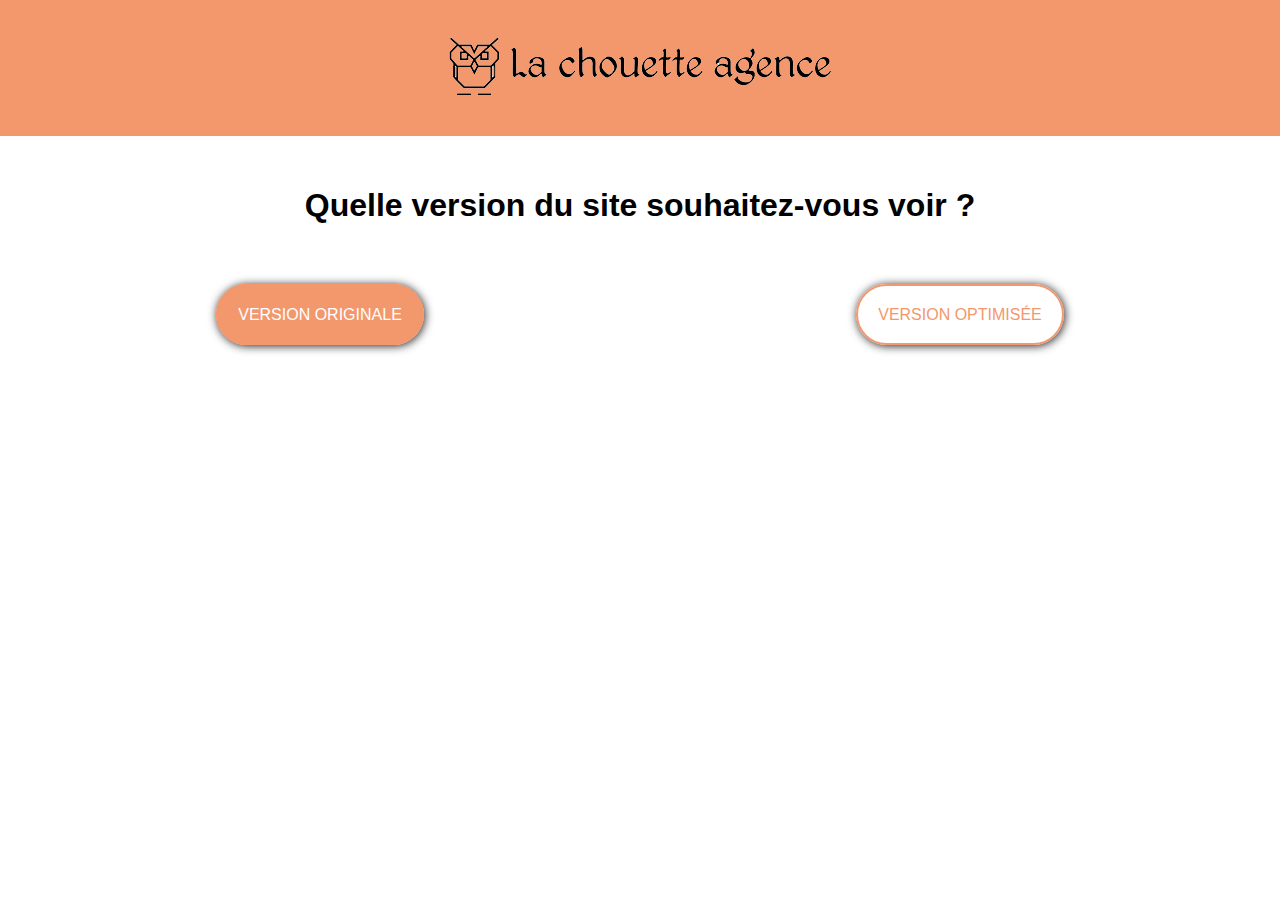
<file: index.html>
<!DOCTYPE html>
<html lang="fr">
  <head>
    <meta charset="UTF-8" />
    <meta name="viewport" content="width=device-width, initial-scale=1.0" />
    <link rel="shortcut icon" type="image/png" href="./update/favicon.jpg" />
    <link rel="stylesheet" type="text/css" href="style.css" />
    <title>La Chouette agence</title>
  </head>

  <body>
    <header>
      <img
        src="original/img/la-chouette-agence.png"
        alt="Logo de la Chouette agence"
      />
    </header>

    <main>
      <section>
        <h1>Quelle version du site souhaitez-vous voir ?</h1>
        <div class="div-choice">
          <div>
            <a
              target="_blank"
              href="original/index.html"
              class="btn-main btn-old"
              >Version originale</a
            >
          </div>
          <div>
            <a
              target="_blank"
              href="optimisation/index.html"
              class="btn-main btn-new"
              >Version optimisée</a
            >
          </div>
        </div>
      </section>
    </main>
  </body>
</html>
</file>
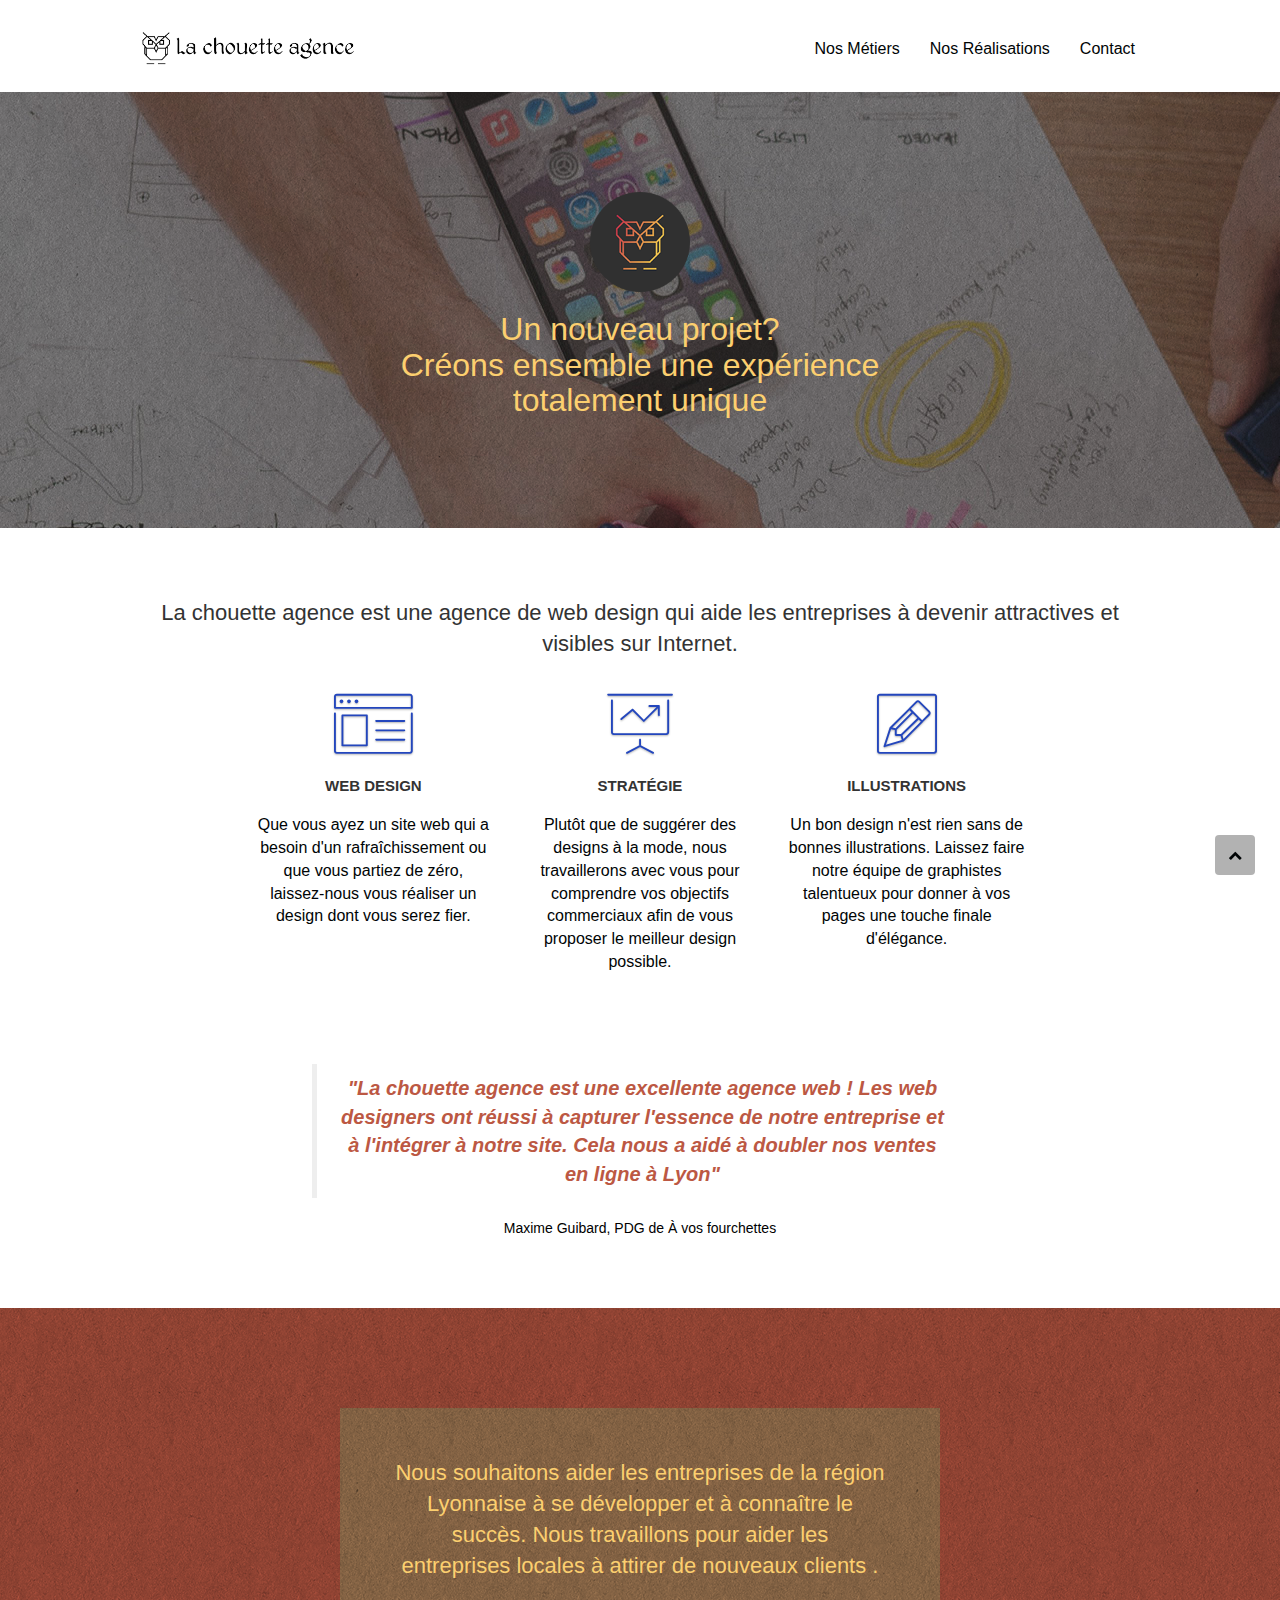
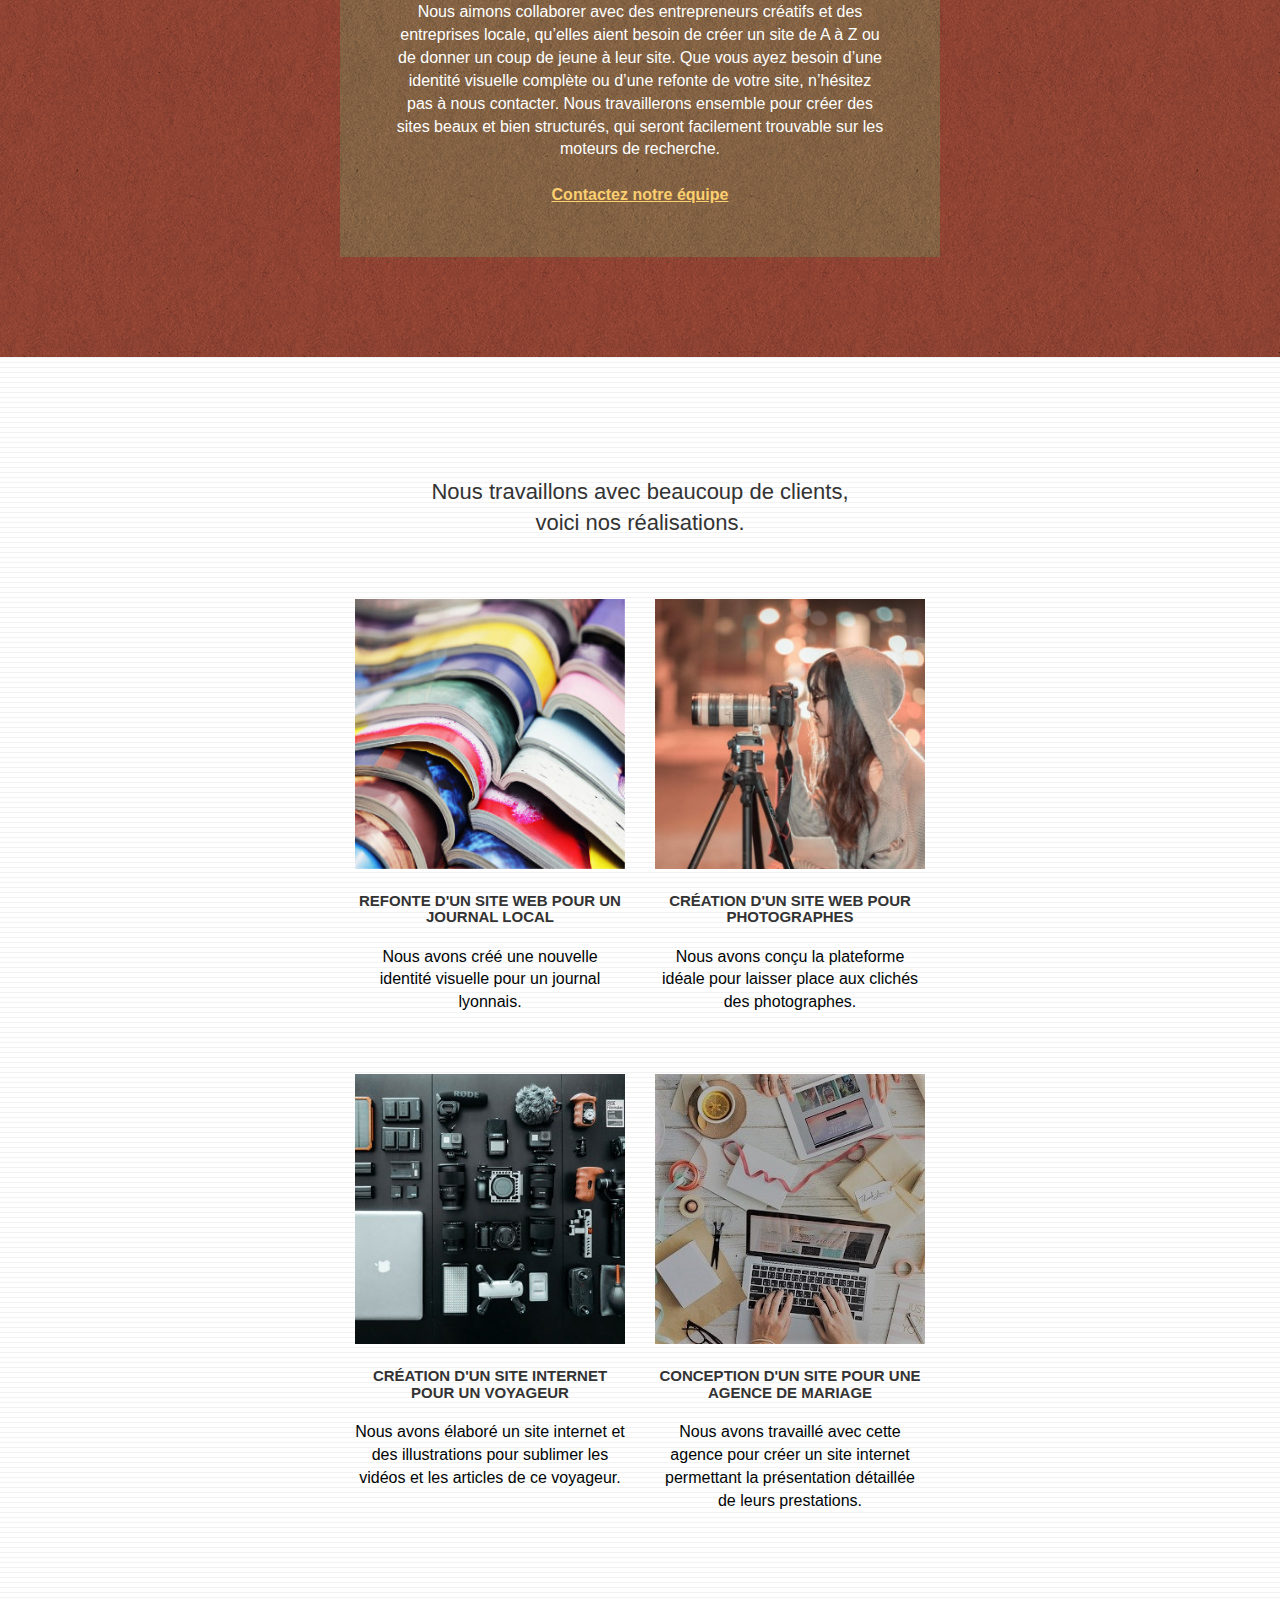
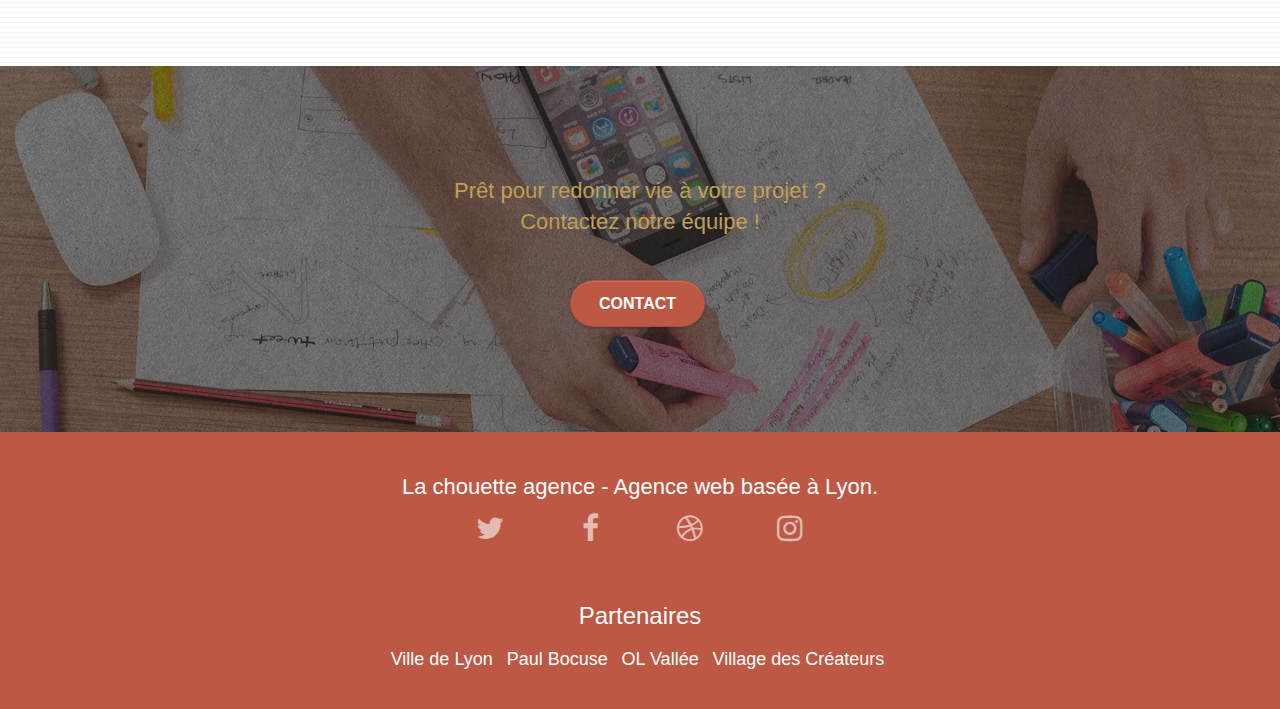
<file: optimisation/index.html>
<!DOCTYPE html>

<!-- Specification de la langue -->
<html lang="fr">
  <head>
    <meta charset="utf-8" />

    <title>Web design, Lyon, La chouette agence</title>

    <meta
      name="description"
      content="La Chouette agence, une agence de webdesign basée à Lyon qui aide
      les entreprises à devenir attractives et visibles sur Internet en
      définissant une stratégie et un design à votre image."
    />

    <meta name="robots" content="follow" />

    <meta name="viewport" content="width=device-width, initial-scale=1.0" />
    <link rel="shortcut icon" type="image/png" href="favicon.jpg" />

    <link rel="stylesheet" type="text/css" href="./css/bootstrap.min.css" />
    <link rel="stylesheet" type="text/css" href="style.min.css" />
    <link rel="stylesheet" type="text/css" href="./css/font-awesome.min.css" />
    <link rel="stylesheet" type="text/css" href="./css/et-line.min.css" />

    <!-- Analytics -->

    <!-- Analytics END -->
  </head>

  <body>
    <!-- Principal conteneur -->

    <div class="page-container">
      <!-- bloc-0 -->
      <header class="bloc bgc-white l-bloc" id="bloc-0">
        <div class="container bloc-sm">
          <nav class="navbar row">
            <div class="navbar-header">
              <a
                id="accueil"
                class="navbar-brand"
                href="index.html"
                aria-label="lien page accueil"
                ><img
                  src="img/la-chouette-agence.png"
                  alt="logo agence web lyon"
                  height="40"
              /></a>

              <button
                id="nav-toggle"
                type="button"
                class="ui-navbar-toggle navbar-toggle"
                data-toggle="collapse"
                data-target=".navbar-1"
                aria-label="menu"
                aria-expanded="false"
                aria-controls="menu2"
                aria-haspopup="menu"
              >
                <span class="sr-only">Toggle navigation</span
                ><span class="icon-bar"></span><span class="icon-bar"></span
                ><span class="icon-bar"></span>
              </button>
            </div>
            <div class="collapse navbar-collapse navbar-1 special-dropdown-nav">
              <ul
                class="site-navigation nav navbar-nav"
                id="menu2"
                role="menubar"
                aria-labelledby="menu2"
              >
                <li>
                  <a href="#bloc-2-services" role="menuitem">Nos Métiers</a>
                </li>
                <li>
                  <a href="#bloc-4-portfolio" role="menuitem"
                    >Nos Réalisations</a
                  >
                </li>
                <li>
                  <a href="contact.html" role="menuitem">Contact</a>
                </li>
              </ul>
            </div>
          </nav>
        </div>
      </header>
      <!-- bloc-0 END -->

      <!-- bloc-1-presentation -->
      <div
        class="
          bloc
          bgc-dark-slate-blue
          bg-banniere
          d-bloc
          bg-t-edge
          bloc-bg-texture
          texture-paper
          b-parallax
        "
        id="bloc-1-hero"
      >
        <div class="container bloc-lg" role="img">
          <div class="row tight-width-whitespace">
            <div class="col-sm-12">
              <img
                src="img/logo.png"
                class="center-block image-resize-mode"
                width="100"
                alt="La chouette agence, agence web Lyon"
              />

              <div class="text-center">
                <h1 class="text-center hero-bloc-text tc-yellow">
                  Un nouveau projet? <br />
                  Créons ensemble une expérience totalement unique
                </h1>
              </div>
            </div>
          </div>
        </div>
      </div>
      <!-- bloc-1-presentation END -->

      <!-- bloc-2-services -->
      <main class="bloc bgc-white l-bloc" id="bloc-2-services">
        <div class="container bloc-md">
          <div class="row">
            <div class="col-sm-12 text-center">
              <h2>
                La chouette agence est une agence de web design qui aide les
                entreprises à devenir attractives et visibles sur Internet.
              </h2>
            </div>
          </div>
          <div class="row voffset-lg med-width-whitespace">
            <div class="col-sm-4">
              <div class="text-center">
                <span
                  class="
                    et-icon-browser
                    sm-shadow
                    icon-dark-slate-blue
                    icons
                    icon-lg
                  "
                ></span>
              </div>
              <!-- Remplacement h3 par h2 pour SEO et Accessibilite -->
              <h3 id="webdesign" class="mg-md text-center">Web design</h3>
              <p class="text-center" aria-describedby="webdesign">
                Que vous ayez un site web qui a besoin d'un rafraîchissement ou
                que vous partiez de zéro, laissez-nous vous réaliser un design
                dont vous serez fier.
              </p>
            </div>
            <div class="col-sm-4">
              <div class="text-center">
                <span
                  class="
                    et-icon-presentation
                    sm-shadow
                    icon-dark-slate-blue
                    icons
                    icon-lg
                  "
                ></span>
              </div>

              <h3 id="stratégie" class="mg-md text-center">Stratégie</h3>
              <p class="text-center" aria-describedby="stratégie">
                Plutôt que de suggérer des designs à la mode, nous travaillerons
                avec vous pour comprendre vos objectifs commerciaux afin de vous
                proposer le meilleur design possible.<br />
              </p>
            </div>
            <div class="col-sm-4">
              <div class="text-center">
                <span
                  class="
                    et-icon-edit
                    sm-shadow
                    icon-dark-slate-blue
                    icons
                    icon-lg
                  "
                ></span>
              </div>

              <h3 id="illustrations" class="mg-md text-center">
                Illustrations
              </h3>
              <p class="text-center" aria-describedby="illustrations">
                Un bon design n'est rien sans de bonnes illustrations. Laissez
                faire notre équipe de graphistes talentueux pour donner à vos
                pages une touche finale d'élégance.
              </p>
            </div>
          </div>
          <div class="row voffset-lg voffset">
            <div class="col-xs-12 col-md-8 col-md-offset-2 text-center">
              <blockquote class="avis">
                "La chouette agence est une excellente agence web ! Les web
                designers ont réussi à capturer l'essence de notre entreprise et
                à l'intégrer à notre site. Cela nous a aidé à doubler nos ventes
                en ligne à Lyon"
              </blockquote>
              <address class="origine">
                Maxime Guibard, PDG de À vos fourchettes
              </address>
            </div>
          </div>
        </div>
      </main>
      <!-- bloc-2-services END -->

      <!-- bloc-3-what-i-do -->
      <div
        class="
          bloc
          tc-white
          bgc-atomic-tangerine
          bg-presentation
          d-bloc
          bloc-bg-texture
          texture-paper
          b-parallax
        "
        id="bloc-3-what-i-do"
      >
        <div class="container bloc-lg">
          <div class="row tight-width-whitespace black-background">
            <div class="col-sm-12" role="article">
              <h2 class="mg-md text-center tc-yellow">
                Nous souhaitons aider les entreprises de la région Lyonnaise à
                se développer et à connaître le succès. Nous travaillons pour
                aider les entreprises locales à attirer de nouveaux clients .<br />
              </h2>
              <p class="text-center white">
                Nous aimons collaborer avec des entrepreneurs créatifs et des
                entreprises locale, qu’elles aient besoin de créer un site de A
                à Z ou de donner un coup de jeune à leur site. Que vous ayez
                besoin d’une identité visuelle complète ou d’une refonte de
                votre site, n’hésitez pas à nous contacter. Nous travaillerons
                ensemble pour créer des sites beaux et bien structurés, qui
                seront facilement trouvable sur les moteurs de recherche.
                <br /><br /><a
                  class="ltc-yellow bold-link"
                  href="contact.html#votre-nom"
                  >Contactez notre équipe</a
                ><br />
              </p>
            </div>
          </div>
        </div>
      </div>
      <!-- bloc-3-what-i-do END -->

      <!-- bloc-4-portfolio -->
      <div
        class="bloc bgc-white bg-lines-h2-bg bg-repeat l-bloc"
        id="bloc-4-portfolio"
      >
        <div class="container bloc-lg">
          <div class="row">
            <div class="col-sm-12 text-center">
              <h2>
                Nous travaillons avec beaucoup de clients,<br />
                voici nos réalisations.
              </h2>
            </div>
          </div>
          <div class="row tight-width-whitespace portfolio-row">
            <div class="col-sm-6">
              <a
                href="#"
                data-lightbox="img/1.jpg"
                data-gallery-id="gallery-1"
                data-caption="Refonte d'un site web pour un journal local"
                data-frame="snapshot-lb"
                ><img
                  src="img//1-small.jpg"
                  alt="livres multicolores superposés"
                  class="img-responsive portfolio-thumb"
              /></a>

              <h3 id="refonte" class="mg-md text-center">
                Refonte d'un site web pour un journal local
              </h3>
              <p class="text-center" aria-labelledby="refonte">
                Nous avons créé une nouvelle identité visuelle pour un journal
                lyonnais.
              </p>
            </div>
            <div class="col-sm-6">
              <a
                href="#"
                data-lightbox="img/2.jpg"
                data-gallery-id="gallery-1"
                data-caption="Création d'un site web pour photographes"
                data-frame="snapshot-lb"
                ><img
                  src="img/2-small.jpg"
                  class="img-responsive portfolio-thumb"
                  alt="Jeune fille se préparant à prendre une photo avec un
                  reflex sur trépied"
              /></a>

              <h3 id="photo" class="mg-md text-center">
                Création d'un site web pour photographes
              </h3>
              <p class="text-center" aria-labelledby="photo">
                Nous avons conçu la plateforme idéale pour laisser place aux
                clichés des photographes.
              </p>
            </div>
          </div>
          <div class="row tight-width-whitespace portfolio-row">
            <div class="col-sm-6">
              <a
                href="#"
                data-lightbox="img/3.bmp"
                data-gallery-id="gallery-1"
                data-caption="Création d'un site internet pour un voyageur"
                data-frame="snapshot-lb"
                ><img
                  src="img//3-small.jpg"
                  class="img-responsive portfolio-thumb"
                  alt="Ensemble de matériel photo étalé sur une table vu en
                  contre-plongé"
              /></a>

              <h3 class="mg-md text-center" id="voyages">
                Création d'un site internet pour un voyageur
              </h3>
              <p class="text-center" aria-labelledby="voyages">
                Nous avons élaboré un site internet et des illustrations pour
                sublimer les vidéos et les articles de ce voyageur.
              </p>
            </div>
            <div class="col-sm-6">
              <a
                href="#"
                data-lightbox="img/4.bmp"
                data-gallery-id="gallery-1"
                data-caption="Conception d'un site pour une agence de mariage"
                data-frame="snapshot-lb"
                ><img
                  src="img/4-small.jpg"
                  class="img-responsive portfolio-thumb"
                  alt="Couple avec un ordinateur et une tablette préparant un
                  mariage"
              /></a>

              <h3 class="mg-md text-center" id="mariage">
                Conception d'un site pour une agence de mariage
              </h3>
              <p class="text-center" aria-labelledby="mariage">
                Nous avons travaillé avec cette agence pour créer un site
                internet permettant la présentation détaillée de leurs
                prestations.
              </p>
            </div>
          </div>
        </div>
      </div>
      <!-- bloc-4-portfolio END -->

      <!-- bloc-5-cta -->
      <div
        class="
          bloc
          bgc-dark-slate-blue
          bg-banniere
          d-bloc
          bloc-bg-texture
          texture-paper
        "
        id="bloc-5-cta"
        role="img"
      >
        <div class="container bloc-lg">
          <div class="row">
            <h2 class="mg-md text-center tc-yellow">
              Prêt pour redonner vie à votre projet ?<br />Contactez notre
              équipe !
            </h2>
            <div class="col-sm-12 text-center">
              <a
                href="contact.html"
                class="
                  btn btn-atomic-tangerine btn-clean btn-rd btn-lg
                  cta-hero
                "
                >Contact</a
              >
            </div>
          </div>
        </div>
      </div>
      <!-- bloc-5-cta END -->

      <!-- Scroll button up -->
      <a
        onclick="scrollToTarget('1')"
        role="scrollbar"
        aria-orientation="vertical"
        aria-valuenow="25"
        aria-valuemin="0"
        aria-valuemax="100"
        aria-controls="accueil"
        data-focusable="true"
        tabindex="0"
        class="bloc-button btn btn-d scrollToTop showScrollTop"
        ><span class="fa fa-chevron-up"></span
      ></a>
      <!-- ScrollToTop Button END-->

      <!-- Footer - bloc-8 -->
      <div class="bloc bgc-atomic-tangerine d-bloc" id="bloc-8">
        <div class="container bloc-sm">
          <div class="row">
            <div class="col-sm-12">
              <h2 class="text-center white">
                La chouette agence - Agence web basée à Lyon.<br />
              </h2>
              <div class="row row-no-gutters social">
                <div class="col-sm-3">
                  <div class="text-center">
                    <a
                      class="social"
                      href="https://twitter.com/"
                      title="Twitter"
                      ><span class="fa fa-twitter icon-md"></span
                    ></a>
                  </div>
                </div>
                <div class="col-sm-3">
                  <div class="text-center">
                    <a
                      class="social"
                      href="https://www.facebook.com/"
                      title="Facebook"
                      ><span class="fa fa-facebook icon-md"></span
                    ></a>
                  </div>
                </div>
                <div class="col-sm-3">
                  <div class="text-center">
                    <a
                      class="social"
                      href="https://dribbble.com/"
                      title="Dribble"
                      ><span class="fa fa-dribbble icon-md"></span
                    ></a>
                  </div>
                </div>
                <div class="col-sm-3">
                  <div class="text-center">
                    <a
                      class="social"
                      href="https://www.instagram.com/"
                      title="Instagram"
                      ><span class="fa fa-instagram icon-md"></span
                    ></a>
                  </div>
                </div>
              </div>
            </div>
          </div>
        </div>
        <div class="container bloc-sm">
          <div class="row">
            <div class="col">
              <div class="text-center">
                <h2 class="h3 white">Partenaires</h2>
                <div class="text-center">
                  <ul class="list-inline">
                    <li class="list-inline-item h4 white">
                      <a href="https://www.lyon.fr/" class="white"
                        >Ville de Lyon</a
                      >
                    </li>
                    <li class="list-inline-item h4 white">
                      <a href="https://bocuse.fr/fr/" class="white"
                        >Paul Bocuse</a
                      >
                    </li>

                    <li class="list-inline-item h4 white">
                      <a href="https://www.olvallee.fr/" class="white"
                        >OL Vallée</a
                      >
                    </li>
                    <li class="list-inline-item h4 white">
                      <a
                        href="https://www.villagedescreateurs.com/"
                        class="white"
                        >Village des Créateurs</a
                      >
                    </li>
                  </ul>
                </div>
              </div>
            </div>
          </div>
        </div>
      </div>
    </div>
    <!-- Footer - bloc-8 END -->

    <!-- Javascript -->
    <script src="./js/jquery-2.1.0.js"></script>
    <script src="./js/bootstrap.js"></script>
    <script src="./js/blocs.js"></script>
    <script src="./js/jquery.touchSwipe.js" defer></script>
    <script src="./js/gmaps.js"></script>

    <!-- Javascript END -->

    <!-- Principal conteneur END -->
  </body>
</html>
</file>
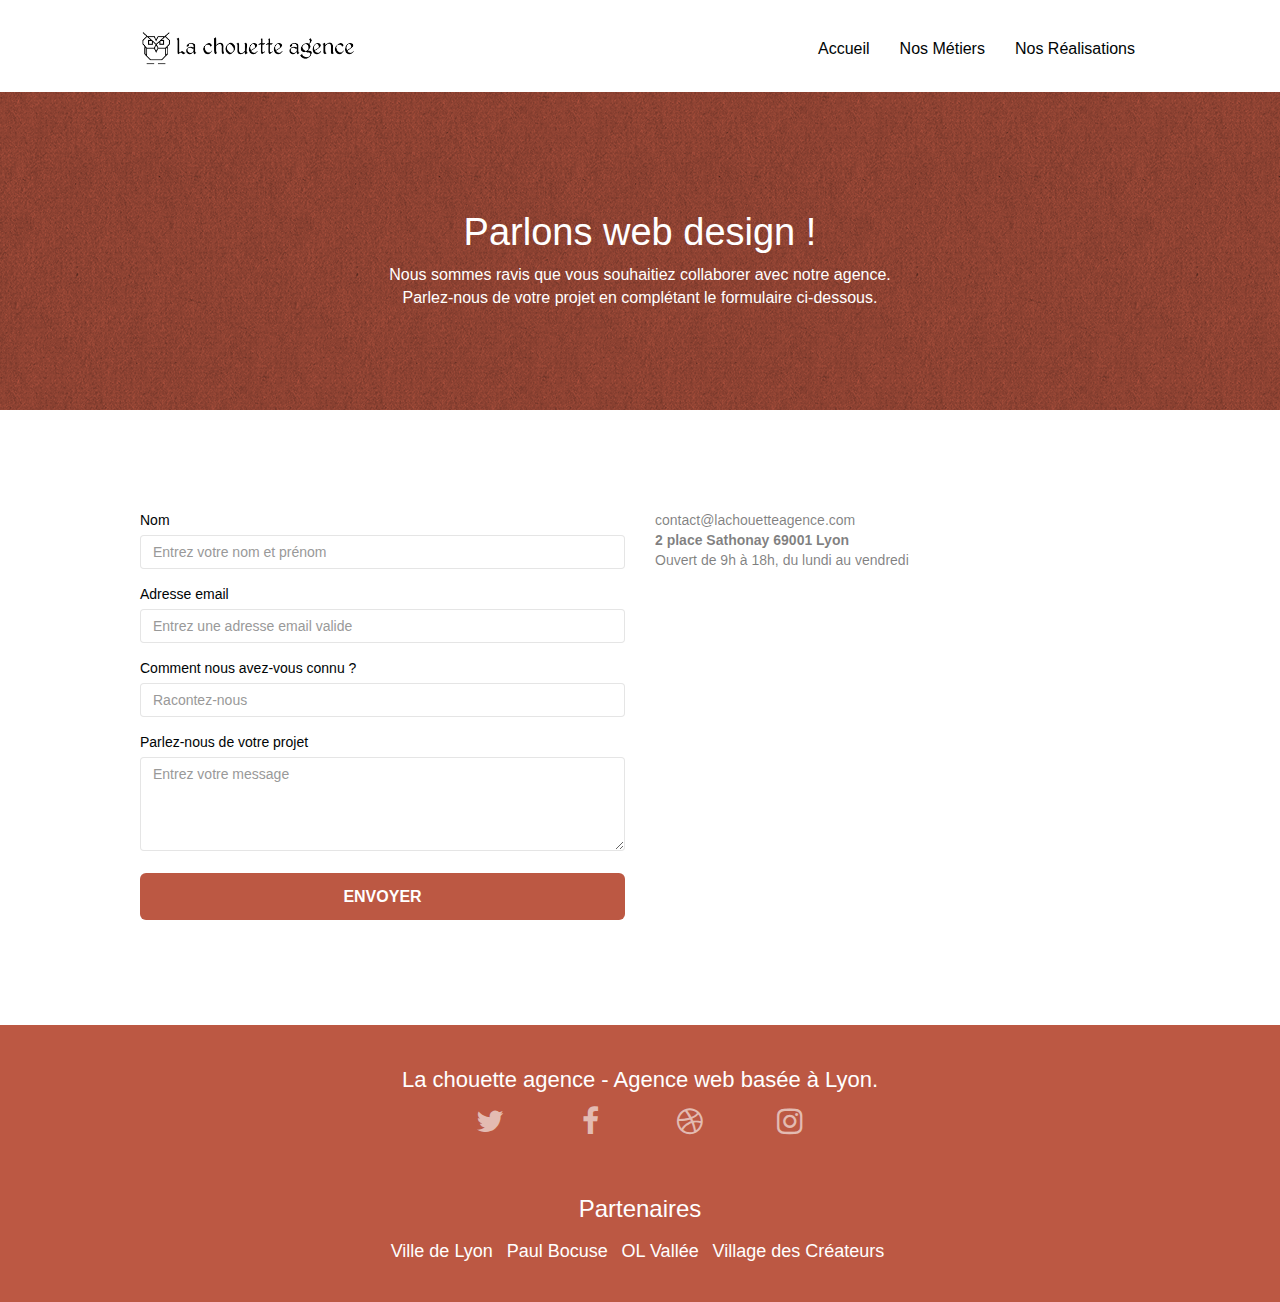
<file: optimisation/contact.html>
<!DOCTYPE html>
<html lang="fr">
  <head>
    <meta charset="utf-8" />
    <title>Contact|La chouette agence</title>
    <meta name="description" content="Agence design, Lyon, Contact" />
    <meta name="robots" content="follow" />
    <meta
      name="viewport"
      content="width=device-width, initial-scale=1.0, viewport-fit=cover"
    />
    <link rel="shortcut icon" type="image/png" href="favicon.jpg" />

    <link rel="stylesheet" type="text/css" href="./css/bootstrap.min.css" />
    <link rel="stylesheet" type="text/css" href="style.min.css" />
    <link rel="stylesheet" type="text/css" href="./css/font-awesome.min.css" />
    <link rel="stylesheet" type="text/css" href="./css/et-line.min.css" />

    <!-- Analytics -->

    <!-- Analytics END -->
  </head>
  <body>
    <!-- Principal conteneur -->
    <div class="page-container">
      <!-- bloc-0 -->
      <div class="bloc bgc-white l-bloc" id="bloc-0">
        <div class="container bloc-sm">
          <nav class="navbar row">
            <div class="navbar-header">
              <a class="navbar-brand" href="index.html#nav-toggle"
                ><img
                  src="img/la-chouette-agence.png"
                  alt="atlanta web design logo"
                  height="40"
              /></a>
              <button
                id="nav-toggle"
                type="button"
                class="ui-navbar-toggle navbar-toggle"
                data-toggle="collapse"
                data-target=".navbar-1"
                aria-label="menu"
                aria-expanded="false"
                aria-controls="menu2"
                aria-haspopup="menu"
              >
                <span class="sr-only">Toggle navigation</span>
                <span class="icon-bar"></span><span class="icon-bar"></span
                ><span class="icon-bar"></span>
              </button>
            </div>
            <div class="collapse navbar-collapse navbar-1 special-dropdown-nav">
              <ul
                class="site-navigation nav navbar-nav"
                id="menu2"
                role="menubar"
                aria-labelledby="menu2"
              >
                <li>
                  <a href="index.html" role="menuitem">Accueil</a>
                </li>
                <li>
                  <a href="index.html#bloc-2-services" role="menuitem"
                    >Nos Métiers</a
                  >
                </li>
                <li>
                  <a href="index.html#bloc-4-portfolio" role="menuitem"
                    >Nos Réalisations</a
                  >
                </li>
              </ul>
            </div>
          </nav>
        </div>
      </div>
      <!-- bloc-0 END -->

      <!-- bloc-6 -->
      <main
        class="
          bloc
          bg-dots-bg bg-repeat
          bgc-atomic-tangerine
          d-bloc
          bloc-bg-texture
          texture-paper
        "
        id="bloc-6"
      >
        <div class="container bloc-lg">
          <div class="row">
            <div class="col-sm-12">
              <h1
                class="text-center hero-bloc-text tc-white"
                aria-label="Titre-principal"
                id="Titre-principal"
              >
                Parlons web design !
              </h1>
              <p class="text-center mg-lg tc-white tight-width-whitespace">
                Nous sommes ravis que vous souhaitiez collaborer avec notre
                agence.<br />
                Parlez-nous de votre projet en complétant le formulaire
                ci-dessous.
              </p>
            </div>
          </div>
        </div>
      </main>
      <!-- bloc-6 END -->

      <!-- bloc-7 -->
      <div class="bloc bgc-white l-bloc" id="bloc-7">
        <div class="container bloc-lg">
          <div class="row">
            <div class="col-sm-6">
              <form id="form_1">
                <div class="form-group">
                  <label for="votre-nom"> Nom </label>
                  <input
                    id="votre-nom"
                    class="form-control"
                    name="votre-nom"
                    placeholder="Entrez votre nom et prénom"
                    required
                  />
                </div>
                <div class="form-group">
                  <label for="votre-email"> Adresse email </label>
                  <input
                    id="votre-email"
                    class="form-control"
                    type="email"
                    name="votre-email"
                    placeholder="Entrez une adresse email valide"
                    required
                  />
                </div>
                <div class="form-group">
                  <label for="Comment-nous-avez-vous-connu">
                    Comment nous avez-vous connu ?
                  </label>
                  <input
                    class="form-control"
                    type="text"
                    name="Details"
                    id="Comment-nous-avez-vous-connu"
                    placeholder="Racontez-nous"
                    required
                  />
                </div>
                <div class="form-group">
                  <label for="Parlez-nous-de-votre-projet">
                    Parlez-nous de votre projet <br /> </label
                  ><textarea
                    id="Parlez-nous-de-votre-projet"
                    class="form-control"
                    rows="4"
                    cols="50"
                    placeholder="Entrez votre message"
                    required
                  ></textarea>
                </div>
                <button
                  class="
                    bloc-button
                    btn btn-lg btn-block
                    cta-hero
                    btn-atomic-tangerine
                  "
                  type="submit"
                  aria-labelledby="envoyer"
                  id="envoyer"
                >
                  Envoyer
                </button>
              </form>
            </div>
            <div class="col-sm-6">
              <address data-focusable="true" tabindex="0">
                contact@lachouetteagence.com<br /><strong>
                  2 place Sathonay 69001 Lyon</strong
                ><br />Ouvert de 9h à 18h, du lundi au vendredi<br />
              </address>
            </div>
          </div>
        </div>
      </div>
      <!-- bloc-7 END -->

      <!-- Footer - bloc-8 -->
      <div class="bloc bgc-atomic-tangerine d-bloc" id="bloc-8">
        <div class="container bloc-sm">
          <div class="row">
            <div class="col-sm-12">
              <h2 class="text-center white">
                La chouette agence - Agence web basée à Lyon.<br />
              </h2>
              <div class="row row-no-gutters social">
                <div class="col-sm-3">
                  <div class="text-center">
                    <a
                      class="social"
                      href="https://twitter.com/"
                      title="Twitter"
                      ><span class="fa fa-twitter icon-md"></span
                    ></a>
                  </div>
                </div>
                <div class="col-sm-3">
                  <div class="text-center">
                    <a
                      class="social"
                      href="https://www.facebook.com/"
                      title="Facebook"
                      ><span class="fa fa-facebook icon-md"></span
                    ></a>
                  </div>
                </div>
                <div class="col-sm-3">
                  <div class="text-center">
                    <a
                      class="social"
                      href="https://dribbble.com/"
                      title="Dribble"
                      ><span class="fa fa-dribbble icon-md"></span
                    ></a>
                  </div>
                </div>
                <div class="col-sm-3">
                  <div class="text-center">
                    <a
                      class="social"
                      href="https://www.instagram.com/"
                      title="Instagram"
                      ><span class="fa fa-instagram icon-md"></span
                    ></a>
                  </div>
                </div>
              </div>
            </div>
          </div>
        </div>
        <div class="container bloc-sm">
          <div class="row">
            <div class="col">
              <div class="text-center">
                <h2 class="h3 white">Partenaires</h2>
                <div class="text-center">
                  <ul class="list-inline">
                    <li class="list-inline-item h4 white">
                      <a href="https://www.lyon.fr/" class="white"
                        >Ville de Lyon</a
                      >
                    </li>
                    <li class="list-inline-item h4 white">
                      <a href="https://bocuse.fr/fr/" class="white"
                        >Paul Bocuse</a
                      >
                    </li>

                    <li class="list-inline-item h4 white">
                      <a href="https://www.olvallee.fr/" class="white"
                        >OL Vallée</a
                      >
                    </li>
                    <li class="list-inline-item h4 white">
                      <a
                        href="https://www.villagedescreateurs.com/"
                        class="white"
                        >Village des Créateurs</a
                      >
                    </li>
                  </ul>
                </div>
              </div>
            </div>
          </div>
          <!-- Footer - bloc-8 END -->
        </div>
        <!-- Principal conteneur END -->
      </div>
    </div>
    <!-- Javascript -->
    <script src="./js/jquery-2.1.0.js"></script>
    <script src="./js/bootstrap.js"></script>
    <script src="./js/blocs.js"></script>
    <script src="./js/jqBootstrapValidation.js"></script>
    <script src="./js/formHandler.js"></script>
    <!-- Javascript END -->
  </body>
</html>
</file>
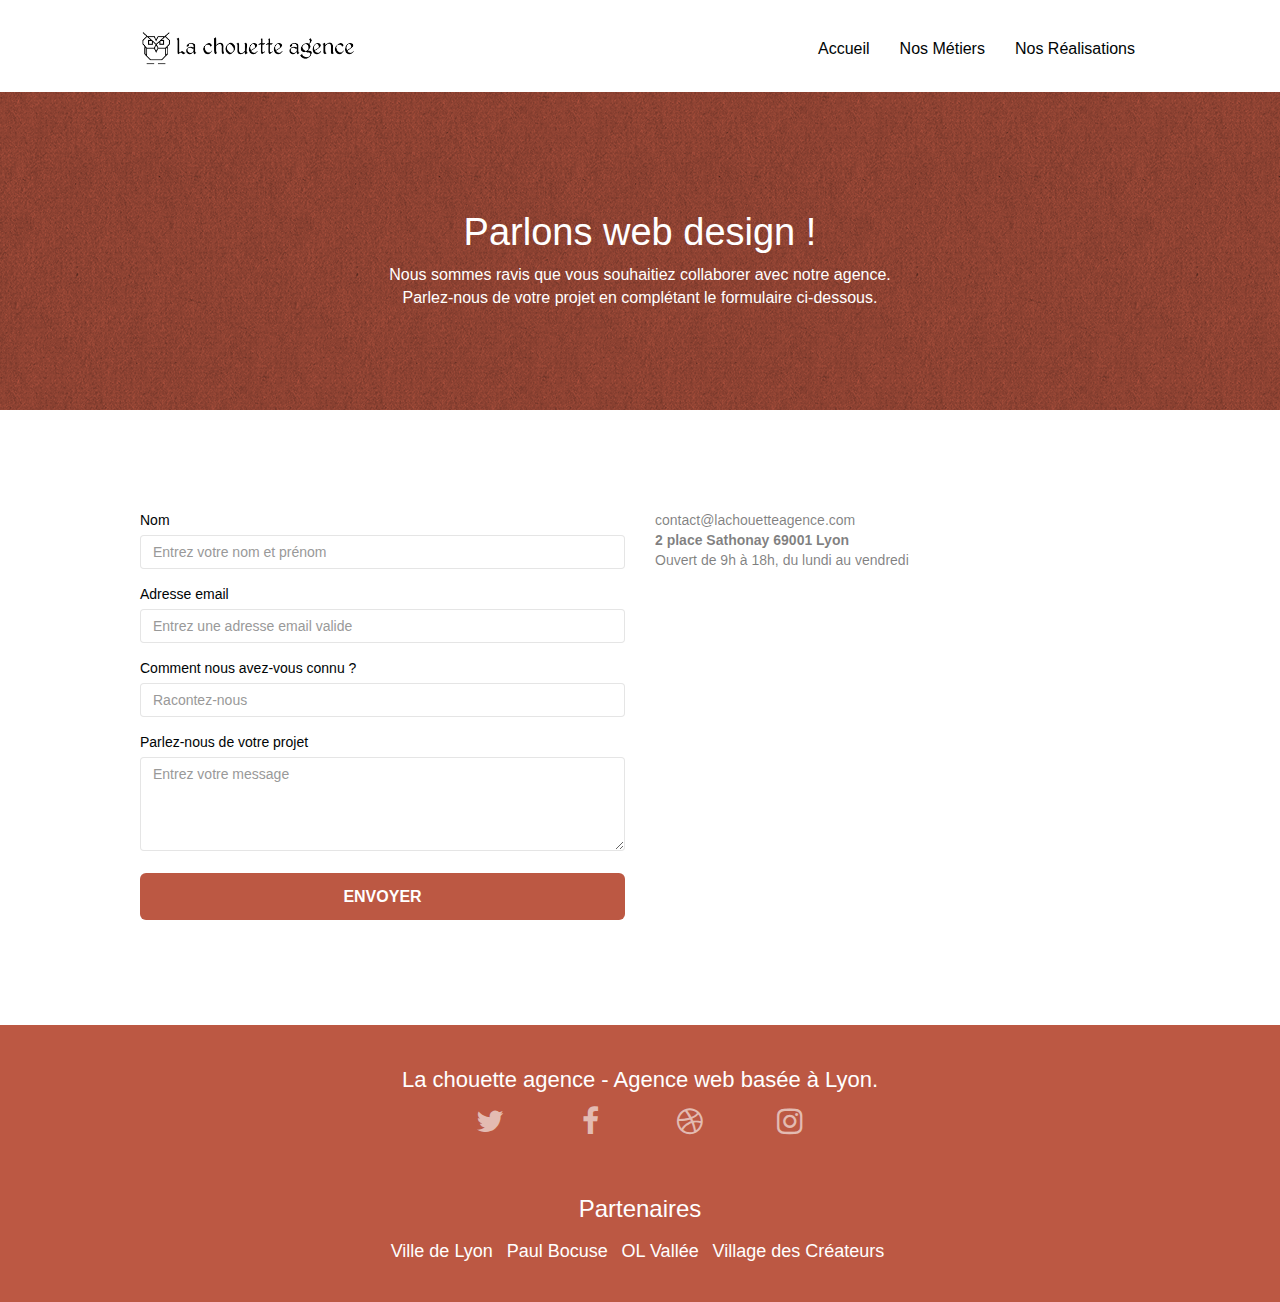
<file: optimisation/page2.html>
<!DOCTYPE html>
<html lang="fr">
  <head>
    <meta charset="utf-8" />
    <title>Contact|La chouette agence</title>
    <meta name="description" content="Agence design, Lyon, Contact" />
    <meta name="robots" content="follow" />
    <meta
      name="viewport"
      content="width=device-width, initial-scale=1.0, viewport-fit=cover"
    />
    <link rel="shortcut icon" type="image/png" href="favicon.jpg" />

    <link rel="stylesheet" type="text/css" href="./css/bootstrap.min.css" />
    <link rel="stylesheet" type="text/css" href="style.min.css" />
    <link rel="stylesheet" type="text/css" href="./css/font-awesome.min.css" />
    <link rel="stylesheet" type="text/css" href="./css/et-line.min.css" />

    <!-- Analytics -->

    <!-- Analytics END -->
  </head>
  <body>
    <!-- Principal conteneur -->
    <div class="page-container">
      <!-- bloc-0 -->
      <div class="bloc bgc-white l-bloc" id="bloc-0">
        <div class="container bloc-sm">
          <nav class="navbar row">
            <div class="navbar-header">
              <a class="navbar-brand" href="index.html#nav-toggle"
                ><img
                  src="img/la-chouette-agence.png"
                  alt="atlanta web design logo"
                  height="40"
              /></a>
              <button
                id="nav-toggle"
                type="button"
                class="ui-navbar-toggle navbar-toggle"
                data-toggle="collapse"
                data-target=".navbar-1"
                aria-controls="nav-toggle"
                aria-expanded="false"
              >
                <span class="sr-only">Toggle navigation</span>
                <span class="icon-bar"></span><span class="icon-bar"></span
                ><span class="icon-bar"></span>
              </button>
            </div>
            <div
              class="collapse navbar-collapse navbar-1 special-dropdown-nav"
              role="menubar"
              aria-label="navbar"
            >
              <ul class="site-navigation nav navbar-nav">
                <li>
                  <a href="index.html" role="menuitem">Accueil</a>
                </li>
                <li>
                  <a href="index.html#bloc-2-services" role="menuitem"
                    >Nos Métiers</a
                  >
                </li>
                <li>
                  <a href="index.html#bloc-4-portfolio" role="menuitem"
                    >Nos Réalisations</a
                  >
                </li>
              </ul>
            </div>
          </nav>
        </div>
      </div>
      <!-- bloc-0 END -->

      <!-- bloc-6 -->
      <div
        class="
          bloc
          bg-dots-bg bg-repeat
          bgc-atomic-tangerine
          d-bloc
          bloc-bg-texture
          texture-paper
        "
        id="bloc-6"
      >
        <div class="container bloc-lg">
          <div class="row">
            <div class="col-sm-12">
              <h1
                class="text-center hero-bloc-text tc-white"
                aria-label="Titre-principal"
                id="Titre-principal"
              >
                Parlons web design !
              </h1>
              <p class="text-center mg-lg tc-white tight-width-whitespace">
                Nous sommes ravis que vous souhaitiez collaborer avec notre
                agence.<br />
                Parlez-nous de votre projet en complétant le formulaire
                ci-dessous.
              </p>
            </div>
          </div>
        </div>
      </div>
      <!-- bloc-6 END -->

      <!-- bloc-7 -->
      <div class="bloc bgc-white l-bloc" id="bloc-7">
        <div class="container bloc-lg">
          <div class="row">
            <div class="col-sm-6">
              <form id="form_1">
                <div class="form-group">
                  <label for="votre-nom"> Nom </label>
                  <input
                    id="votre-nom"
                    class="form-control"
                    name="votre-nom"
                    placeholder="Entrez votre nom et prénom"
                    required
                  />
                </div>
                <div class="form-group">
                  <label for="votre-email"> Adresse email </label>
                  <input
                    id="votre-email"
                    class="form-control"
                    type="email"
                    name="votre-email"
                    placeholder="Entrez une adresse email valide"
                    required
                  />
                </div>
                <div class="form-group">
                  <label for="Comment-nous-avez-vous-connu">
                    Comment nous avez-vous connu ?
                  </label>
                  <input
                    class="form-control"
                    type="text"
                    name="Details"
                    id="Comment-nous-avez-vous-connu"
                    placeholder="Racontez-nous"
                    required
                  />
                </div>
                <div class="form-group">
                  <label for="Parlez-nous-de-votre-projet">
                    Parlez-nous de votre projet <br /> </label
                  ><textarea
                    id="Parlez-nous-de-votre-projet"
                    class="form-control"
                    rows="4"
                    cols="50"
                    placeholder="Entrez votre message"
                    required
                  ></textarea>
                </div>
                <button
                  class="
                    bloc-button
                    btn btn-lg btn-block
                    cta-hero
                    btn-atomic-tangerine
                  "
                  type="submit"
                  aria-labelledby="envoyer"
                  id="envoyer"
                >
                  Envoyer
                </button>
              </form>
            </div>
            <div class="col-sm-6">
              <address data-focusable="true" tabindex="0">
                contact@lachouetteagence.com<br /><strong>
                  2 place Sathonay 69001 Lyon</strong
                ><br />Ouvert de 9h à 18h, du lundi au vendredi<br />
              </address>
            </div>
          </div>
        </div>
      </div>
      <!-- bloc-7 END -->

      <!-- Footer - bloc-8 -->
      <div class="bloc bgc-atomic-tangerine d-bloc" id="bloc-8">
        <div class="container bloc-sm">
          <div class="row">
            <div class="col-sm-12">
              <h2 class="text-center white">
                La chouette agence - Agence web basée à Lyon.<br />
              </h2>
              <div class="row row-no-gutters social">
                <div class="col-sm-3">
                  <div class="text-center">
                    <a
                      class="social"
                      href="https://twitter.com/"
                      title="Twitter"
                      ><span class="fa fa-twitter icon-md"></span
                    ></a>
                  </div>
                </div>
                <div class="col-sm-3">
                  <div class="text-center">
                    <a
                      class="social"
                      href="https://www.facebook.com/"
                      title="Facebook"
                      ><span class="fa fa-facebook icon-md"></span
                    ></a>
                  </div>
                </div>
                <div class="col-sm-3">
                  <div class="text-center">
                    <a
                      class="social"
                      href="https://dribbble.com/"
                      title="Dribble"
                      ><span class="fa fa-dribbble icon-md"></span
                    ></a>
                  </div>
                </div>
                <div class="col-sm-3">
                  <div class="text-center">
                    <a
                      class="social"
                      href="https://www.instagram.com/"
                      title="Instagram"
                      ><span class="fa fa-instagram icon-md"></span
                    ></a>
                  </div>
                </div>
              </div>
            </div>
          </div>
        </div>
        <div class="container bloc-sm">
          <div class="row">
            <div class="col">
              <div class="text-center">
                <h2 class="h3 white">Partenaires</h2>
                <div class="text-center">
                  <ul class="list-inline">
                    <li class="list-inline-item h4 white">
                      <a href="https://www.lyon.fr/" class="white"
                        >Ville de Lyon</a
                      >
                    </li>
                    <li class="list-inline-item h4 white">
                      <a href="https://bocuse.fr/fr/" class="white"
                        >Paul Bocuse</a
                      >
                    </li>

                    <li class="list-inline-item h4 white">
                      <a href="https://www.olvallee.fr/" class="white"
                        >OL Vallée</a
                      >
                    </li>
                    <li class="list-inline-item h4 white">
                      <a
                        href="https://www.villagedescreateurs.com/"
                        class="white"
                        >Village des Créateurs</a
                      >
                    </li>
                  </ul>
                </div>
              </div>
            </div>
          </div>
          <!-- Footer - bloc-8 END -->
        </div>
        <!-- Principal conteneur END -->
      </div>
    </div>
    <!-- Javascript -->
    <script src="./js/jquery-2.1.0.js"></script>
    <script src="./js/bootstrap.js"></script>
    <script src="./js/blocs.js"></script>
    <script src="./js/jqBootstrapValidation.js"></script>
    <script src="./js/formHandler.js"></script>
    <!-- Javascript END -->
  </body>
</html>
</file>
<file: style.css>
body {
  margin: 0;
  padding: 0;
  font-family: "Helvetica", "sans-serif";
  text-align: center;
}

a {
  text-decoration: none;
  color: black;
}

header {
  background: #f3976c;
}

header,
h1 {
  text-align: center;
  padding: 30px 0;
}

.div-choice {
  display: flex;
  justify-content: space-around;
  padding: 30px 0;
}

.btn-main {
  padding: 20px;
  border-radius: 40px;
  font-size: 16px;
  box-shadow: 1px 1px 10px #202020;
  text-transform: uppercase;
}

.btn-old {
  border: 2px solid #f3976c;
  background-color: #f3976c;
  color: #fff;
}

.btn-old:hover {
  background-color: white;
  color: #f3976c;
  box-shadow: 2px 2px 20px #404040;
}

.btn-new {
  border: 2px solid #f3976c;
  color: #f3976c;
}

.btn-new:hover {
  background-color: #f3976c;
  color: white;
  box-shadow: 2px 2px 20px #404040;
}
</file>
<file: optimisation/style.min.css>
body{margin:0;padding:0;background:#fff;overflow-x:hidden;-webkit-font-smoothing:antialiased;-moz-osx-font-smoothing:grayscale}.partenaire{flex-direction:column;align-items:center}.partenaire,.secteur,.social{margin:20px 10px;display:flex;justify-content:space-around}.partenaire-l{display:flex}#nav-toggle :hover{text-decoration:underline}#nav-toggle :focus{text-decoration:underline}button:hover{text-decoration:none}button:focus{border:#000 dotted 3px;border-color:#66afe9;outline:0;-webkit-box-shadow:inset 0 1px 1px rgb(0 0 0 / 8%),0 0 8px rgb(102 175 233 / 60%);box-shadow:inset 0 1px 1px rgb(0 0 0 / 8%),0 0 8px rgb(102 175 233 / 60%)}a,button{transition:all .3s ease-in-out;outline:0!important}a:hover{text-decoration:none;cursor:pointer}a:focus{border:#000 dotted 3px;border-color:#66afe9;outline:0;-webkit-box-shadow:inset 0 1px 1px rgb(0 0 0 / 8%),0 0 8px rgb(102 175 233 / 60%);box-shadow:inset 0 1px 1px rgb(0 0 0 / 8%),0 0 8px rgb(102 175 233 / 60%)}#page-loading-blocs-notifaction{position:fixed;top:0;bottom:0;width:100%;z-index:100000;background:#fff url(img/pageload-spinner.gif) no-repeat center center}.bloc{width:100%;clear:both;background:50% 50% no-repeat;padding:0 50px;-webkit-background-size:cover;-moz-background-size:cover;-o-background-size:cover;background-size:cover;position:relative}.bloc .container{padding-left:0;padding-right:0}.bloc-lg{padding:100px 50px}.bloc-md{padding:50px}.bloc-sm{padding:20px 50px}.bg-b-edge,.bg-bl-edge,.bg-br-edge,.bg-center,.bg-l-edge,.bg-r-edge,.bg-repeat,.bg-t-edge,.bg-tl-edge,.bg-tr-edge{-webkit-background-size:auto!important;-moz-background-size:auto!important;-o-background-size:auto!important;background-size:auto!important}.bg-repeat{background:repeat}.bg-t-edge{background:top no-repeat}.bloc-bg-texture::before{content:"";background-size:2px 2px;position:absolute;top:0;bottom:0;left:0;right:0}.texture-paper::before{background:url(img/texture-paper.png);background-size:280px 280px}.b-parallax{background-attachment:fixed}.d-bloc{color:rgba(255,255,255,.7)}.d-bloc button:focus,.d-bloc button:hover{color:rgba(255,255,255,.9)}.d-bloc .icon-round,.d-bloc .icon-rounded,.d-bloc .icon-semi-rounded-a,.d-bloc .icon-semi-rounded-b,.d-bloc .icon-square{border-color:rgba(255,255,255,.9)}.d-bloc .divider-h span{border-color:rgba(255,255,255,.2)}.d-bloc .a-btn,.d-bloc .navbar a,.d-bloc .navbar-brand,.d-bloc a .icon-lg,.d-bloc a .icon-md,.d-bloc a .icon-sm,.d-bloc a .icon-xl,.d-bloc h1 a,.d-bloc h2 a,.d-bloc h3 a,.d-bloc h4 a,.d-bloc h5 a,.d-bloc h6 a,.d-bloc p a{color:rgba(255,255,255,.6)}.d-bloc .a-btn:hover,.d-bloc .navbar a:hover,.d-bloc .navbar-brand:hover,.d-bloc a:hover .icon-lg,.d-bloc a:hover .icon-md,.d-bloc a:hover .icon-sm,.d-bloc a:hover .icon-xl,.d-bloc h1 a:hover,.d-bloc h2 a:hover,.d-bloc h3 a:hover,.d-bloc h4 a:hover,.d-bloc h5 a:hover,.d-bloc h6 a:hover,.d-bloc p a:hover{color:#fff}.d-bloc .navbar-toggle .icon-bar{background:#fff}.d-bloc .btn-wire,.d-bloc .btn-wire:hover{color:#fff;border-color:#fff}.d-bloc .panel{color:rgba(0,0,0,.5)}.d-bloc .panel button:hover{color:rgba(0,0,0,.7)}.d-bloc .panel icon{border-color:rgba(0,0,0,.7)}.d-bloc .panel .divider-h span{border-color:rgba(0,0,0,.1)}.d-bloc .panel .a-btn{color:rgba(0,0,0,.6)}.d-bloc .panel .a-btn:hover{color:#000}.d-bloc .panel .btn-wire,.d-bloc .panel .btn-wire:hover{color:rgba(0,0,0,.7);border-color:rgba(0,0,0,.3)}.d-bloc .panel,.l-bloc{color:rgba(0,0,0,.5)}.d-bloc .panel button:hover,.l-bloc button:hover{color:rgba(0,0,0,.7)}.l-bloc .icon-round,.l-bloc .icon-rounded,.l-bloc .icon-semi-rounded-a,.l-bloc .icon-semi-rounded-b,.l-bloc .icon-square{border-color:rgba(0,0,0,.7)}.d-bloc .panel .divider-h span,.l-bloc .divider-h span{border-color:rgba(0,0,0,.1)}.d-bloc .panel .a-btn,.l-bloc .a-btn,.l-bloc .navbar a,.l-bloc .navbar-brand,.l-bloc a .icon-lg,.l-bloc a .icon-md,.l-bloc a .icon-sm,.l-bloc a .icon-xl,.l-bloc h1 a,.l-bloc h2 a,.l-bloc h3 a,.l-bloc h4 a,.l-bloc h5 a,.l-bloc h6 a,.l-bloc p a{color:rgba(0,0,0,.6)}.d-bloc .panel .a-btn:hover,.l-bloc .a-btn:hover,.l-bloc .navbar a:hover,.l-bloc .navbar-brand:hover,.l-bloc a:hover .icon-lg,.l-bloc a:hover .icon-md,.l-bloc a:hover .icon-sm,.l-bloc a:hover .icon-xl,.l-bloc h1 a:hover,.l-bloc h2 a:hover,.l-bloc h3 a:hover,.l-bloc h4 a:hover,.l-bloc h5 a:hover,.l-bloc h6 a:hover,.l-bloc p a:hover{color:#000}.l-bloc .navbar-toggle .icon-bar{color:rgba(0,0,0,.6)}.d-bloc .panel .btn-wire,.d-bloc .panel .btn-wire:hover,.l-bloc .btn-wire,.l-bloc .btn-wire:hover{color:rgba(0,0,0,.7);border-color:rgba(0,0,0,.3)}.voffset{margin-top:30px}.voffset-lg{margin-top:80px}.row-no-gutters{margin-right:0;margin-left:0}.row.row-no-gutters>[class*=" col-"],.row.row-no-gutters>[class^=col-]{padding-right:0;padding-left:0}#bloc-1-hero h1{font-size:32px}.navbar{margin-bottom:0;z-index:1}.navbar-brand{height:auto;padding:3px 15px;font-size:25px;font-weight:400;font-weight:600;line-height:44px}.navbar-brand img{max-height:200px;margin:0 5px 0 0;display:inline}.navbar-brand img[src$=svg]{min-width:100px}.nav-center .navbar-brand img{margin:0}.navbar .nav{padding-top:2px;margin-right:-16px;float:right;z-index:1}.nav>li{float:left;margin-top:4px;font-size:16px}.navbar-nav .open .dropdown-menu>li>a{text-align:inherit}.nav>li a:focus,.nav>li a:hover{background:0 0}.navbar-toggle{margin:10px 10px 0 0;border:0}.navbar-toggle:hover{background:0 0!important}.navbar-toggle .icon-bar{background-color:rgba(0,0,0,.5);width:26px}.nav-invert .navbar .nav{float:left}.nav-invert .navbar-brand,.nav-invert .navbar-header{float:right;position:relative;z-index:2}@media (min-width:768px){.site-navigation{position:absolute;top:50%;right:20px;transform:translate(0,-50%);-webkit-transform:translateY(-50%)}.nav>li .dropdown-menu a,.nav>li .dropdown-menu a:hover{color:#484848}.nav-invert .site-navigation{left:0;right:0}.nav-center{text-align:center}.nav-center .navbar-header{width:100%}.nav-center .nav>li,.nav-center .navbar-brand,.nav-center .navbar-header{float:none;display:inline-block}.nav-center .site-navigation{position:relative;width:100%;right:0;margin-right:0;margin-top:20px}.nav-center.mini-nav .navbar-toggle{float:none;margin:10px auto 0}}.nav>li>.dropdown a{background:0 0!important;display:block;padding:14px 15px}nav .caret{margin:0 5px}.dropdown-menu .dropdown-menu{top:-8px;left:100%}.dropdown-menu .dropmenu-flow-right{top:100%;left:0;margin-left:-1px;border-top-left-radius:0;border-top-right-radius:0}.dropdown-menu .dropdown span{border:4px solid #000;border-top-color:transparent;border-right-color:transparent;border-bottom-color:transparent;margin:6px -5px 0 0!important;float:right}.mg-md{margin-top:10px;margin-bottom:20px}.mg-lg{margin-top:10px;margin-bottom:40px}.btn{margin:0 5px 5px 0}.btn.pull-right{margin:0 0 5px 5px}.btn-d,.btn-d:focus,.btn-d:hover{color:#fff;background:rgba(0,0,0,.3)}button{outline:0!important}.btn-rd{border-radius:40px}.btn-clean{border:1px solid rgba(0,0,0,.08);border-bottom-color:rgba(0,0,0,.1);text-shadow:0 1px 0 rgba(0,0,1,.1);box-shadow:0 1px 3px rgba(0,0,1,.25),inset 0 1px 0 0 rgba(255,255,255,.15)}.icon-md{font-size:30px!important}.icon-lg{font-size:60px!important}.sm-shadow{text-shadow:0 1px 2px rgba(0,0,0,.3)}.panel-sq,.panel-sq .panel-footer,.panel-sq .panel-heading{border-radius:0}.panel-rd{border-radius:30px}.panel-rd .panel-heading{border-radius:29px 29px 0 0}.panel-rd .panel-footer{border-radius:0 0 29px 29px}.form-control{border-color:rgba(0,0,0,.1);box-shadow:none}.scrollToTop{width:40px;height:40px;position:fixed;bottom:20px;right:20px;opacity:0;z-index:500;transition:all .3s ease-in-out}.scrollToTop span{margin-top:6px}.showScrollTop{font-size:14px;opacity:1}a[data-lightbox]{position:relative;display:block;text-align:-webkit-center}a[data-lightbox]:hover::before{content:"+";font-family:HelveticaNeue-Light,"Helvetica Neue Light","Helvetica Neue",Helvetica,Arial;font-size:32px;width:50px;height:50px;margin-left:-25px;border-radius:50%;background:rgba(0,0,0,.6);color:#fff;font-weight:100;z-index:1;position:absolute;top:50%;transform:translateY(-50%);-webkit-transform:translateY(-50%)}a[data-lightbox]:hover img{opacity:.6;-webkit-animation-fill-mode:none;animation-fill-mode:none}#lightbox-modal{display:flex;align-items:center}#lightbox-modal .modal-dialog{width:90%;max-width:900px;margin:0 auto 0}#lightbox-modal .modal-dialog img{max-height:90vh;margin:0 auto}.lightbox-caption{padding:20px;color:#fff;background:rgba(0,0,0,.5);position:absolute;left:15px;right:15px;bottom:5px}.close-lightbox{color:#fff;font-size:30px;position:absolute;top:20px;right:20px;z-index:20;background:rgba(0,0,0,.5);border:none;line-height:30px;padding:0 9px 5px;opacity:.3}.close-lightbox:hover,.next-lightbox:hover,.prev-lightbox:hover{opacity:1;color:#fff}.next-lightbox,.prev-lightbox{font-size:20px;color:rgba(255,255,255,.9);background:rgba(0,0,0,.5);transition:all .2s ease-in-out;position:absolute;top:45%;z-index:1;opacity:.4}.next-lightbox{padding:6px 8px 1px 13px;right:25px}.prev-lightbox{padding:6px 13px 1px 10px;left:25px}.snapshot-lb .modal-body{padding-bottom:45px}.snapshot-lb .lightbox-caption{padding:0;color:rgba(0,0,0,.5);background:0 0}.btn,a,h1,h2,h3,h4,h5,h6,label,p{font-family:helvetica;font-weight:400;color:#000405!important}.container{max-width:1000px}.hero-bloc-text{font-size:38px}.hero-bloc-text-sub{font-size:36px}.statement-bloc-text{line-height:26px;font-style:italic;font-size:20px;text-align:center;font-weight:lighter;max-width:520px;margin:auto auto auto auto}p{font-size:16px}.tight-width-whitespace{max-width:600px;margin:auto auto auto auto}.h1{font-size:20px;font-family:"Open Sans"}.cta-hero{margin-top:22px;color:#fff!important;text-transform:uppercase;padding:12px 28px 12px 28px;font-size:16px;font-weight:700}.social{max-width:400px;margin:auto auto auto auto}h2{font-size:22px;line-height:1.4em;color:#333!important}h3{font-size:15px;text-transform:uppercase;font-weight:700;color:#333!important}.med-width-whitespace{max-width:800px;margin:auto auto auto auto;box-shadow:0 0 0 #000}h1{color:#333!important}h4{color:#333!important}.icons{margin-bottom:14px;margin-top:24px}.avis{font-size:20px;color:#bc5843;font-style:italic;font-weight:800}.origine{color:#000}.white{color:#fff!important}.portfolio-thumb{margin-bottom:24px}.portfolio-row{margin-bottom:44px;margin-top:50px}.avatar{box-shadow:0 4px 9px rgba(0,0,0,.3)}.black-background{background-color:rgba(165,147,99,.7);padding:40px 40px 40px 40px}.bold-link{font-weight:900;text-decoration:underline!important}.bgc-white{background-color:#fff}.bgc-dark-slate-blue{background-color:#364577}.bgc-atomic-tangerine{background-color:#bc5843}.tc-white{color:#fff!important;text-align:center}.tc-yellow{color:#fccf6f!important;text-align:center}.btn-atomic-tangerine{background:#bc5843;color:#fff!important}.btn-atomic-tangerine:hover{background:#c27956!important;color:#fff!important}.ltc-white{color:#fff!important}.ltc-yellow{color:#fccf6f!important}.ltc-white:hover{color:#ccc!important}.ltc-atomic-tangerine{color:#f3976c!important}.ltc-atomic-tangerine:hover{color:#c27956!important}.icon-dark-slate-blue{color:#2346bd!important;border-color:#2346bd!important}.bg-dots-bg{background-image:url(img/dots-bg.png)}.bg-lines-h2-bg{background-image:url(img/lines-h2-bg.png)}.bg-banniere{background-image:url(img/la-chouette-agence-banniere-cprs.jpg)}.bg-presentation{background-image:url(img/image-de-presentation-cprs.jpg)}@media (max-width:1024px){.bloc{padding-left:20px;padding-right:20px}.bloc-tile-2.full-width-bloc .container,.bloc-tile-3.full-width-bloc .container,.bloc-tile-4.full-width-bloc .container,.bloc.full-width-bloc{padding-left:0;padding-right:0}}@media (max-width:992px) and (min-width:768px){.navbar .nav{max-width:80%}.nav-center.navbar .nav{max-width:100%}}@media only screen and (min-width:768px) and (max-width:1024px) and (orientation:landscape){.b-parallax{background-attachment:scroll}}@media only screen and (min-width:1024px) and (max-width:1366px) and (-webkit-min-device-pixel-ratio:1.5){.b-parallax{background-attachment:scroll}}@media (max-width:991px){.container{width:100%}.b-parallax{background-attachment:scroll}#hero-bloc,.page-container{overflow-x:hidden;position:relative}.bloc-group,.bloc-group .bloc{display:block;width:100%}.bloc-fill-screen .fill-bloc-bottom-edge,.bloc-fill-screen .fill-bloc-top-edge{padding:0 20px}}@media (max-width:767px){.page-container{overflow-x:hidden;position:relative}#disqus_thread,h1,h2,h3,h4,h5,h6,p{padding-left:10px!important;padding-right:10px!important}.b-parallax{background-attachment:scroll}.navbar .nav{padding-top:0;border-top:1px solid rgba(0,0,0,.2);float:none!important}.navbar.row{margin-left:0;margin-right:0}.site-navigation{position:inherit;transform:none;-webkit-transform:none;-ms-transform:none}.nav>li{margin-top:0;border-bottom:1px solid rgba(0,0,0,.1);background:rgba(0,0,0,.05);text-align:left;padding-left:15px;width:100%}.nav>li:hover{background:rgba(0,0,0,.08)}.dropdown .dropdown a .caret{float:none;margin:5px 0 0 10px!important;border:4px solid #000;border-bottom-color:transparent;border-right-color:transparent;border-left-color:transparent}#hero-bloc .navbar .nav{background:rgba(0,0,0,.8)}#hero-bloc .navbar .nav a{color:rgba(255,255,255,.6)}.hero{padding:50px 0}.hero-nav{left:-1px;right:-1px}.navbar-collapse{padding:0;overflow-x:hidden;-webkit-box-shadow:none;box-shadow:none}.navbar-brand img{max-height:40px;width:auto}.nav-invert .navbar-header{float:none;width:100%}.nav-invert .navbar-toggle{float:left;margin-left:10px}.bloc{padding-left:0;padding-right:0}.bloc-lg,.bloc-xl,.bloc-xxl{padding:40px 0}.bloc-md,.bloc-sm{padding-left:0;padding-right:0}.bloc-fill-screen .fill-bloc-bottom-edge,.bloc-fill-screen .fill-bloc-top-edge,.bloc-tile-2 .container,.bloc-tile-3 .container,.bloc-tile-4 .container{padding-left:0;padding-right:0}.a-block{padding:0 10px}.btn-dwn{display:none}.voffset{margin-top:5px}.voffset-md{margin-top:20px}.voffset-lg{margin-top:30px}form{padding:5px}.close-lightbox{display:inline-block}.blocsapp-device-iphone5{background-size:216px 425px;padding-top:60px;width:216px;height:425px}.blocsapp-device-iphone5 img{width:180px;height:320px}}@media (max-width:400px){.bloc{padding-left:0;padding-right:0}}@media (max-width:767px){.bloc-mob-center-text{text-align:center}}
</file>
